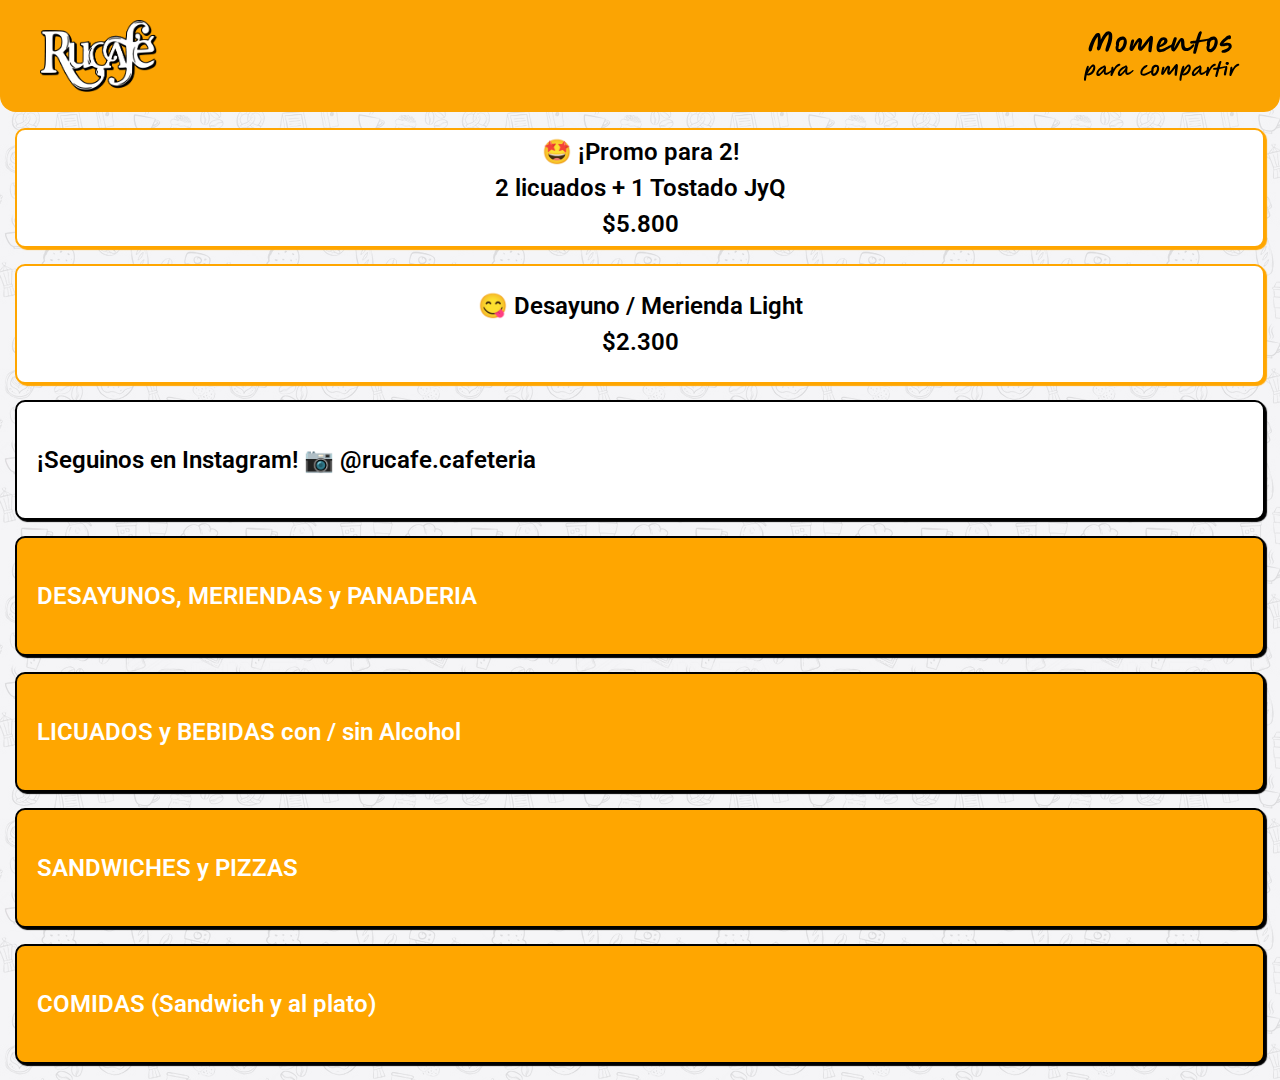
<file: index.html>
<!DOCTYPE html>
<html lang="en">
<head>
    <meta charset="UTF-8">
    <meta http-equiv="X-UA-Compatible" content="IE=edge">
    <meta name="viewport" content="width=device-width, initial-scale=1.0">
    <title>Rucafe - Carta Digital</title>
    <link rel="stylesheet" href="Style.css">
    <link rel="stylesheet" href="https://cdn.jsdelivr.net/npm/bootstrap@4.3.1/dist/css/bootstrap.min.css" integrity="sha384-ggOyR0iXCbMQv3Xipma34MD+dH/1fQ784/j6cY/iJTQUOhcWr7x9JvoRxT2MZw1T" crossorigin="anonymous">
    <link href="https://fonts.googleapis.com/css2?family=Roboto:ital,wght@0,100;0,300;0,400;0,500;0,700;0,900;1,100;1,300;1,400;1,500;1,700;1,900&display=swap" rel="stylesheet">
    <link rel="preconnect" href="https://fonts.googleapis.com">
    <link rel="preconnect" href="https://fonts.gstatic.com" crossorigin>

<!-- Google tag (gtag.js) -->
<script async src="https://www.googletagmanager.com/gtag/js?id=G-WM5VN7D5ET"></script>
<script>
  window.dataLayer = window.dataLayer || [];
  function gtag(){dataLayer.push(arguments);}
  gtag('js', new Date());

  gtag('config', 'G-WM5VN7D5ET');
</script>

</head>
<body>
    <div class="container-fluid bg_navbar">
        <img src="img/Logo_Rucafe.png" alt="" height="72">
        <img src="img/Momentos.svg" alt="" height="50">
    </div>

    <div class="container-fluid mt-3 mb-3">
        <div class="div_promo">
            🤩 ¡Promo para 2! <br>
            2 licuados + 1 Tostado JyQ<br>
            $5.800
        </div>
        <div class="div_promo mt-3">
            😋 Desayuno / Merienda Light <br>
            $2.300
        </div>
        <a href="https://www.instagram.com/rucafe.cafeteria/" class="div_sorteo mt-3">
            <div>¡Seguinos en Instagram! 📷 @rucafe.cafeteria</div>
        </a>
        <a href="cafeteria.html" target="_parent" class="div_cafeteria mt-3"><div>DESAYUNOS, MERIENDAS y PANADERIA</div></a>
        <a href="bebidas_licuados.html" target="_parent" class="div_bebidas mt-3"><div>LICUADOS y BEBIDAS con / sin Alcohol</div></a>
        <a href="sandwiches.html" target="_parent" class="div_sandwich mt-3"><div>SANDWICHES y PIZZAS</div></a>
        <a href="comidas.html" class="div_sandwich mt-3"><div>COMIDAS (Sandwich y al plato)</div></a>
    </div>

    <script src="https://code.jquery.com/jquery-3.3.1.slim.min.js" integrity="sha384-q8i/X+965DzO0rT7abK41JStQIAqVgRVzpbzo5smXKp4YfRvH+8abtTE1Pi6jizo" crossorigin="anonymous"></script>
    <script src="https://cdn.jsdelivr.net/npm/popper.js@1.14.7/dist/umd/popper.min.js" integrity="sha384-UO2eT0CpHqdSJQ6hJty5KVphtPhzWj9WO1clHTMGa3JDZwrnQq4sF86dIHNDz0W1" crossorigin="anonymous"></script>
    <script src="https://cdn.jsdelivr.net/npm/bootstrap@4.3.1/dist/js/bootstrap.min.js" integrity="sha384-JjSmVgyd0p3pXB1rRibZUAYoIIy6OrQ6VrjIEaFf/nJGzIxFDsf4x0xIM+B07jRM" crossorigin="anonymous"></script>
</body>
</html>
</file>
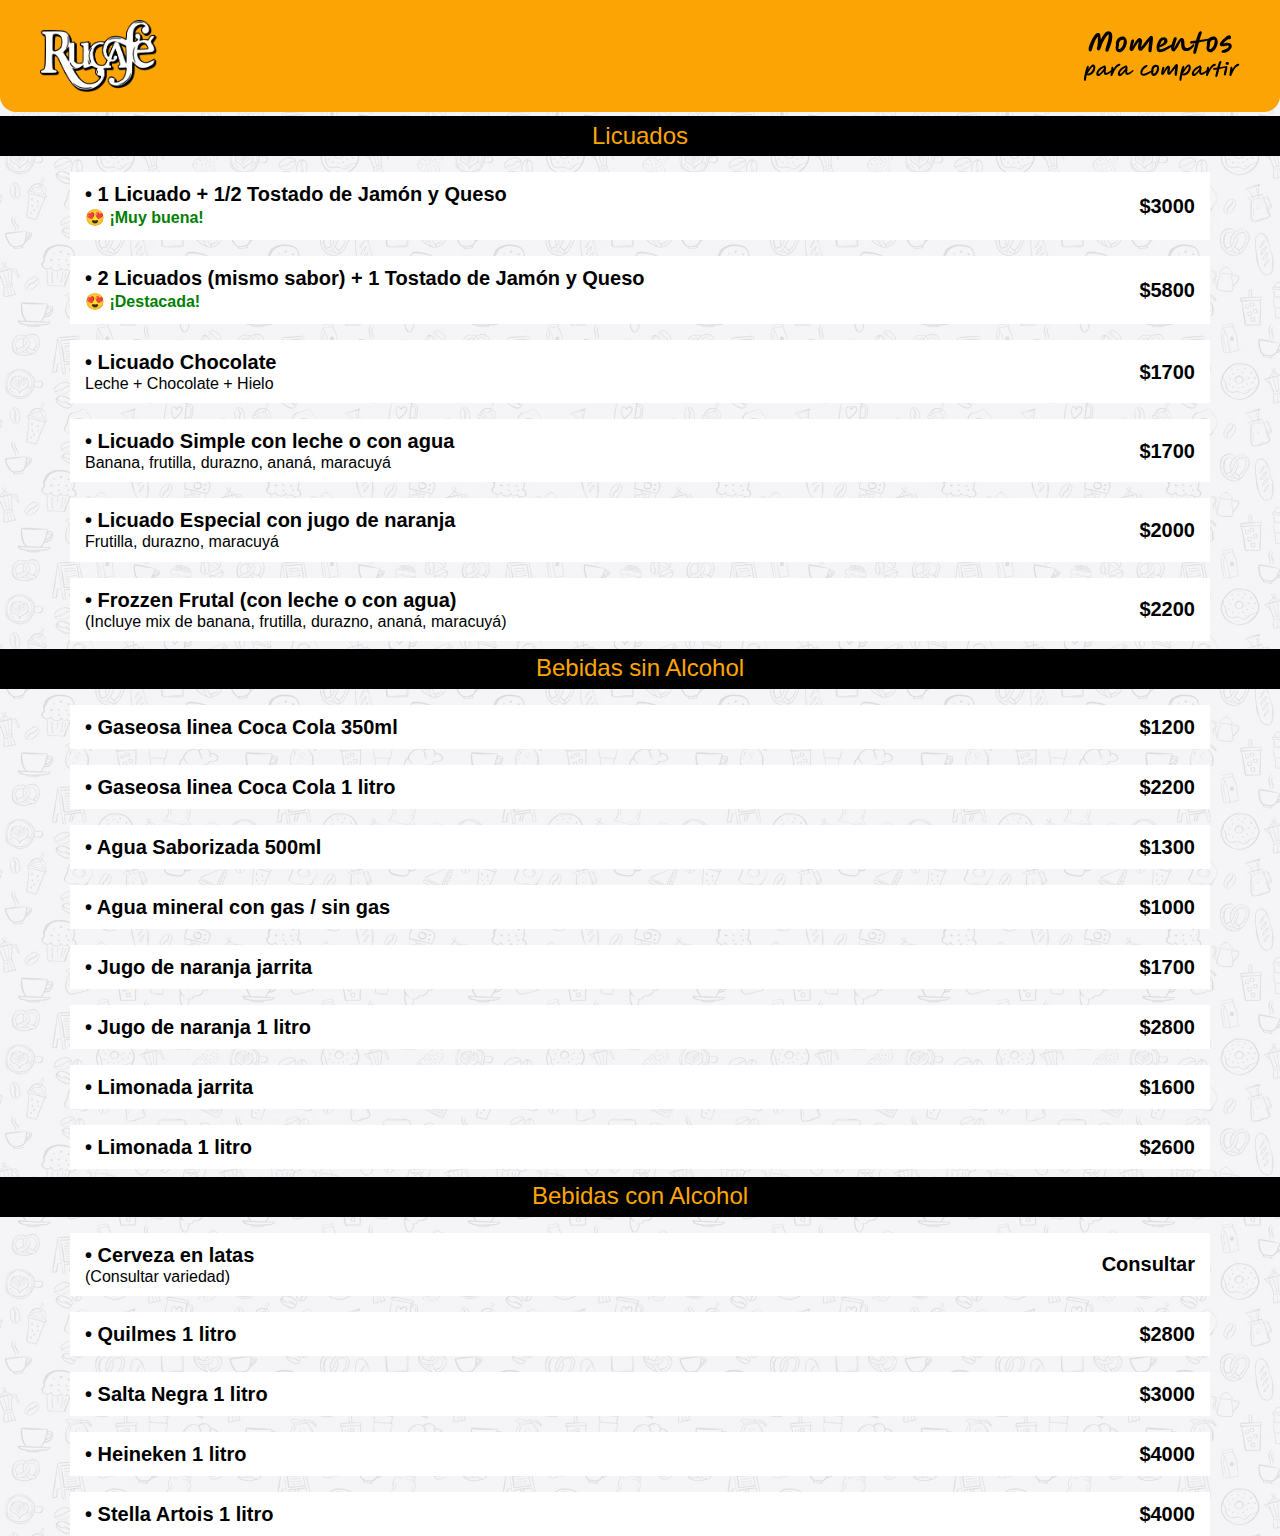
<file: bebidas_licuados.html>
<html lang="en">
<head>
    <meta charset="UTF-8">
    <meta http-equiv="X-UA-Compatible" content="IE=edge">
    <meta name="viewport" content="width=device-width, initial-scale=1.0">
    <title>Rucafe - Cafeteria</title>
    <link rel="stylesheet" href="Style.css">
    <link rel="stylesheet" href="https://cdn.jsdelivr.net/npm/bootstrap@4.3.1/dist/css/bootstrap.min.css" integrity="sha384-ggOyR0iXCbMQv3Xipma34MD+dH/1fQ784/j6cY/iJTQUOhcWr7x9JvoRxT2MZw1T" crossorigin="anonymous">
</head>
<body>

    <div class="container-fluid bg_navbar">
        <img src="img/Logo_Rucafe.png" alt="" height="72">
        <img src="img/Momentos.svg" alt="" height="50">
    </div>


    <div class="container-fluid sub_banner mt-1">
        <h2 class="subtitulo">Licuados</h2>
    </div>
    <div class="lista_producto mt-2">

        <div class="container producto d-flex justify-content-between">
            <div class="d-flex aling-content-center flex-column">
                <h3 class="items_producto">• 1 Licuado + 1/2 Tostado de Jamón y Queso</h3>
                <span class="frases">😍 ¡Muy buena!</span>
            </div>
            <div class="d-flex align-items-center">
                <h3 class="items_producto">$3000</h3>
            </div>
        </div>

        <div class="container producto d-flex justify-content-between">
            <div class="d-flex aling-content-center flex-column">
                <h3 class="items_producto">• 2 Licuados (mismo sabor) + 1 Tostado de Jamón y Queso</h3>
                <span class="frases">😍 ¡Destacada!</span>
            </div>
            <div class="d-flex align-items-center">
                <h3 class="items_producto">$5800</h3>
            </div>
        </div>

        <div class="container producto d-flex justify-content-between">
            <div class="d-flex aling-content-center flex-column">
                <h3 class="items_producto">• Licuado Chocolate</h3>
                <h3 class="descripción">Leche + Chocolate + Hielo</h3>
            </div>
            <div class="d-flex align-items-center">
                <h3 class="items_producto">$1700</h3>
            </div>
        </div>


        <div class="container producto d-flex justify-content-between">
            <div class="d-flex aling-content-center flex-column">
                <h3 class="items_producto">• Licuado Simple con leche o con agua</h3>
                <h3 class="descripción">Banana, frutilla, durazno, ananá, maracuyá</h3>
            </div>
            <div class="d-flex align-items-center">
                <h3 class="items_producto">$1700</h3>
            </div>
        </div>

        <div class="container producto d-flex justify-content-between">
            <div class="d-flex aling-content-center flex-column">
                <h3 class="items_producto">• Licuado Especial con jugo de naranja</h3>
                <h3 class="descripción">Frutilla, durazno, maracuyá</h3>
            </div>
            <div class="d-flex align-items-center">
                <h3 class="items_producto">$2000</h3>
            </div>
        </div>

        <div class="container producto d-flex justify-content-between">
            <div class="d-flex aling-content-center flex-column">
                <h3 class="items_producto">• Frozzen Frutal (con leche o con agua)</h3>
                <h3 class="descripción">(Incluye mix de banana, frutilla, durazno, ananá, maracuyá)</h3>
            </div>
            <div class="d-flex align-items-center">
                <h3 class="items_producto">$2200</h3>
            </div>
        </div>


        <!-- ------------------------------------------------------------------------------------------ -->
        <!-- ---------------------------------Bebidas Sin Alcohol-------------------------------------- -->
        <!-- ------------------------------------------------------------------------------------------ -->

        <div class="container-fluid sub_banner mt-2">
            <h2 class="subtitulo">Bebidas sin Alcohol</h2>
        </div>

        <div class="container producto d-flex justify-content-between">
            <div class="d-flex aling-content-center flex-column">
                <h3 class="items_producto">• Gaseosa linea Coca Cola 350ml</h3>
            </div>
            <div class="d-flex align-items-center">
                <h3 class="items_producto">$1200</h3>
            </div>
        </div>
<!-- 
        <div class="container producto d-flex justify-content-between">
            <div class="d-flex aling-content-center flex-column">
                <h3 class="items_producto">• Gaseosa linea Coca Cola 350ml</h3>
            </div>
            <div class="d-flex align-items-center">
                <h3 class="items_producto">$500</h3>
            </div>
        </div> -->

        <div class="container producto d-flex justify-content-between">
            <div class="d-flex aling-content-center flex-column">
                <h3 class="items_producto">• Gaseosa linea Coca Cola 1 litro</h3>
            </div>
            <div class="d-flex align-items-center">
                <h3 class="items_producto">$2200</h3>
            </div>
        </div>

        <div class="container producto d-flex justify-content-between">
            <div class="d-flex aling-content-center flex-column">
                <h3 class="items_producto">• Agua Saborizada 500ml</h3>
            </div>
            <div class="d-flex align-items-center">
                <h3 class="items_producto">$1300</h3>
            </div>
        </div>

        <div class="container producto d-flex justify-content-between">
            <div class="d-flex aling-content-center flex-column">
                <h3 class="items_producto">• Agua mineral con gas / sin gas</h3>
            </div>
            <div class="d-flex align-items-center">
                <h3 class="items_producto">$1000</h3>
            </div>
        </div>
        <div class="container producto d-flex justify-content-between">
            <div class="d-flex aling-content-center flex-column">
                <h3 class="items_producto">• Jugo de naranja jarrita</h3>
            </div>
            <div class="d-flex align-items-center">
                <h3 class="items_producto">$1700</h3>
            </div>
        </div>
        <div class="container producto d-flex justify-content-between">
            <div class="d-flex aling-content-center flex-column">
                <h3 class="items_producto">• Jugo de naranja 1 litro</h3>
            </div>
            <div class="d-flex align-items-center">
                <h3 class="items_producto">$2800</h3>
            </div>
        </div>
        <div class="container producto d-flex justify-content-between">
            <div class="d-flex aling-content-center flex-column">
                <h3 class="items_producto">• Limonada jarrita</h3>
            </div>
            <div class="d-flex align-items-center">
                <h3 class="items_producto">$1600</h3>
            </div>
        </div>
        <div class="container producto d-flex justify-content-between">
            <div class="d-flex aling-content-center flex-column">
                <h3 class="items_producto">• Limonada 1 litro</h3>
            </div>
            <div class="d-flex align-items-center">
                <h3 class="items_producto">$2600</h3>
            </div>
        </div>

        <!-- ------------------------------------------------------------------------------------------ -->
        <!-- ---------------------------------Bebidas con Alcohol-------------------------------------- -->
        <!-- ------------------------------------------------------------------------------------------ -->

        <div class="container-fluid sub_banner mt-2">
            <h2 class="subtitulo">Bebidas con Alcohol</h2>
        </div>

        <div class="container producto d-flex justify-content-between">
            <div class="d-flex aling-content-center flex-column">
                <h3 class="items_producto">• Cerveza en latas</h3>
                <h3 class="descripción">(Consultar variedad)</h3>
            </div>
            <div class="d-flex align-items-center">
                <h3 class="items_producto">Consultar</h3>
            </div>
        </div>

        <div class="container producto d-flex justify-content-between">
            <div class="d-flex aling-content-center flex-column">
                <h3 class="items_producto">• Quilmes 1 litro</h3>
                <!-- <h3 class="descripción">(Consultar variedad)</h3> -->
            </div>
            <div class="d-flex align-items-center">
                <h3 class="items_producto">$2800</h3>
            </div>
        </div>

        <div class="container producto d-flex justify-content-between">
            <div class="d-flex aling-content-center flex-column">
                <h3 class="items_producto">• Salta Negra 1 litro</h3>
                <!-- <h3 class="descripción">(Consultar variedad)</h3> -->
            </div>
            <div class="d-flex align-items-center">
                <h3 class="items_producto">$3000</h3>
            </div>
        </div>

        <div class="container producto d-flex justify-content-between">
            <div class="d-flex aling-content-center flex-column">
                <h3 class="items_producto">• Heineken 1 litro</h3>
                <!-- <h3 class="descripción">(Consultar variedad)</h3> -->
            </div>
            <div class="d-flex align-items-center">
                <h3 class="items_producto">$4000</h3>
            </div>
        </div>

        <div class="container producto d-flex justify-content-between">
            <div class="d-flex aling-content-center flex-column">
                <h3 class="items_producto">• Stella Artois 1 litro</h3>
                <!-- <h3 class="descripción">(Consultar variedad)</h3> -->
            </div>
            <div class="d-flex align-items-center">
                <h3 class="items_producto">$4000</h3>
            </div>
        </div>

    </div>























    <script src="https://code.jquery.com/jquery-3.3.1.slim.min.js" integrity="sha384-q8i/X+965DzO0rT7abK41JStQIAqVgRVzpbzo5smXKp4YfRvH+8abtTE1Pi6jizo" crossorigin="anonymous"></script>
    <script src="https://cdn.jsdelivr.net/npm/popper.js@1.14.7/dist/umd/popper.min.js" integrity="sha384-UO2eT0CpHqdSJQ6hJty5KVphtPhzWj9WO1clHTMGa3JDZwrnQq4sF86dIHNDz0W1" crossorigin="anonymous"></script>
    <script src="https://cdn.jsdelivr.net/npm/bootstrap@4.3.1/dist/js/bootstrap.min.js" integrity="sha384-JjSmVgyd0p3pXB1rRibZUAYoIIy6OrQ6VrjIEaFf/nJGzIxFDsf4x0xIM+B07jRM" crossorigin="anonymous"></script>
</body>
</html>
</file>
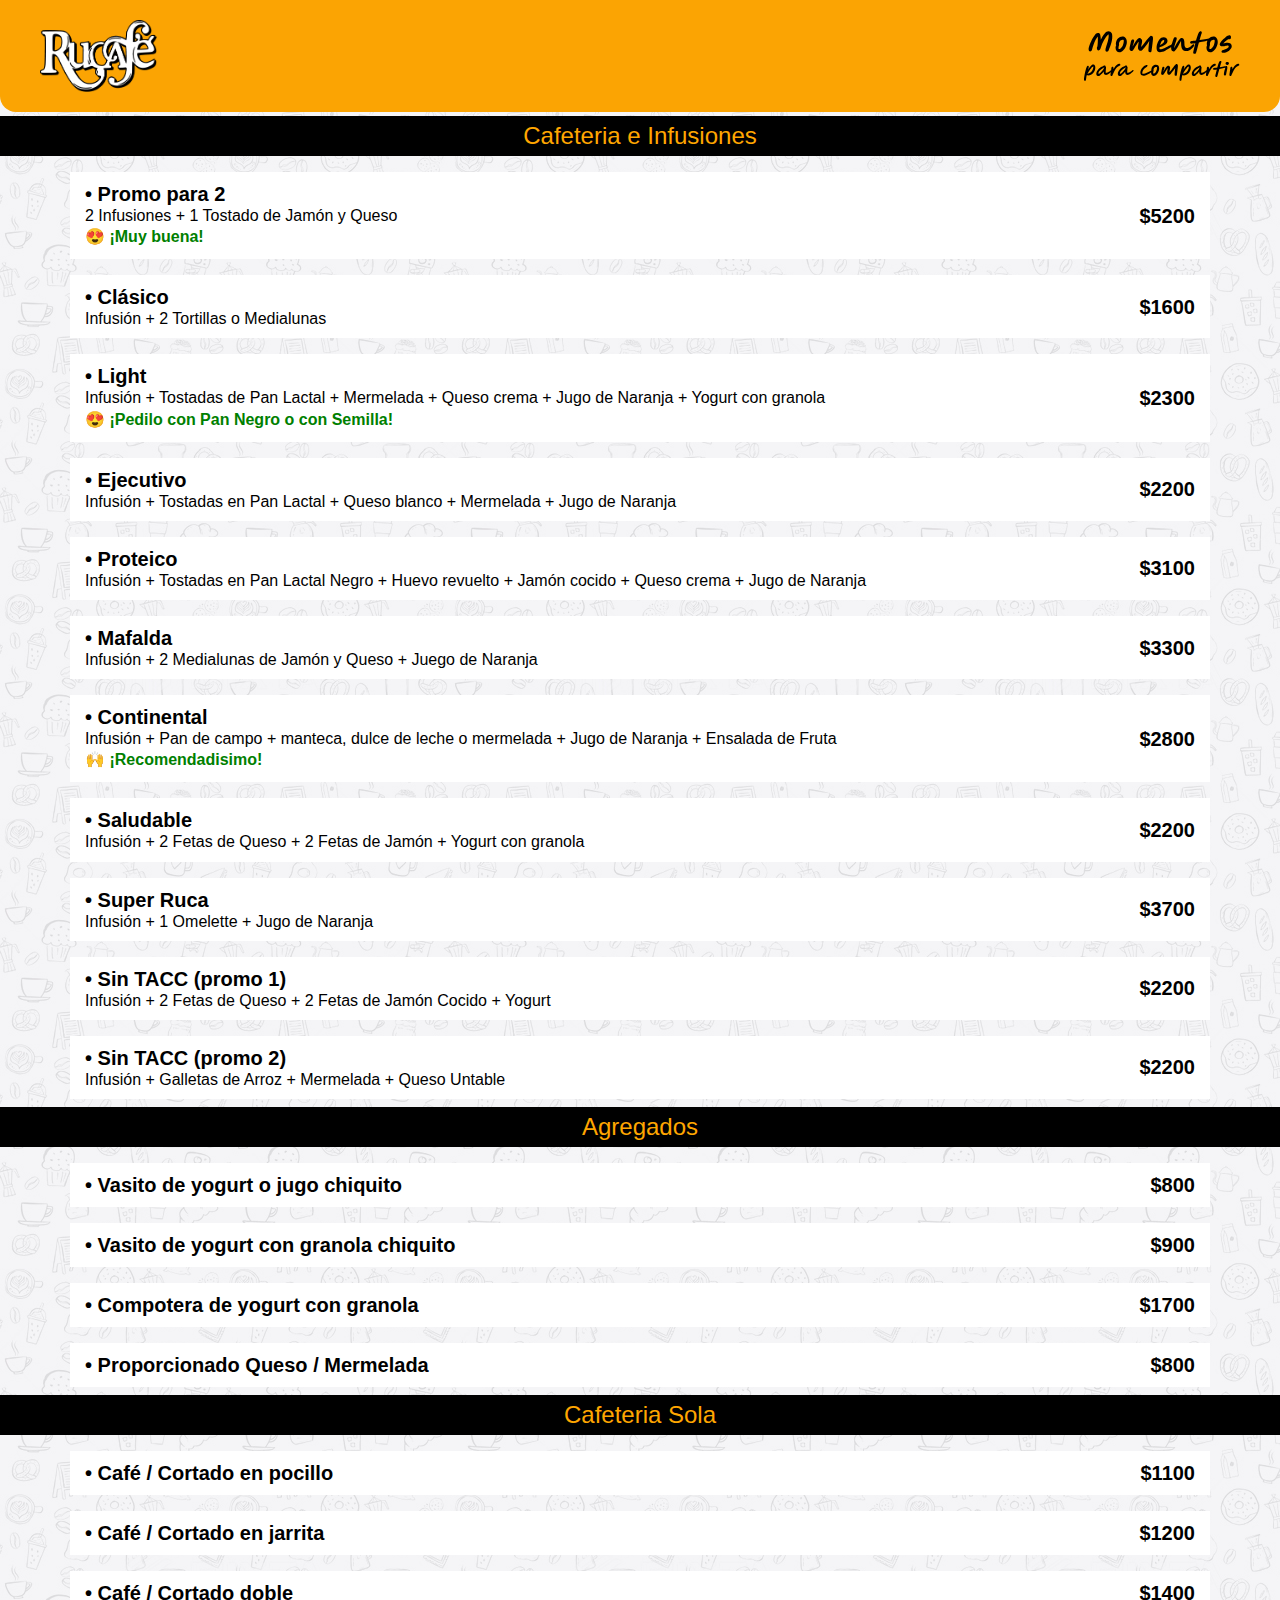
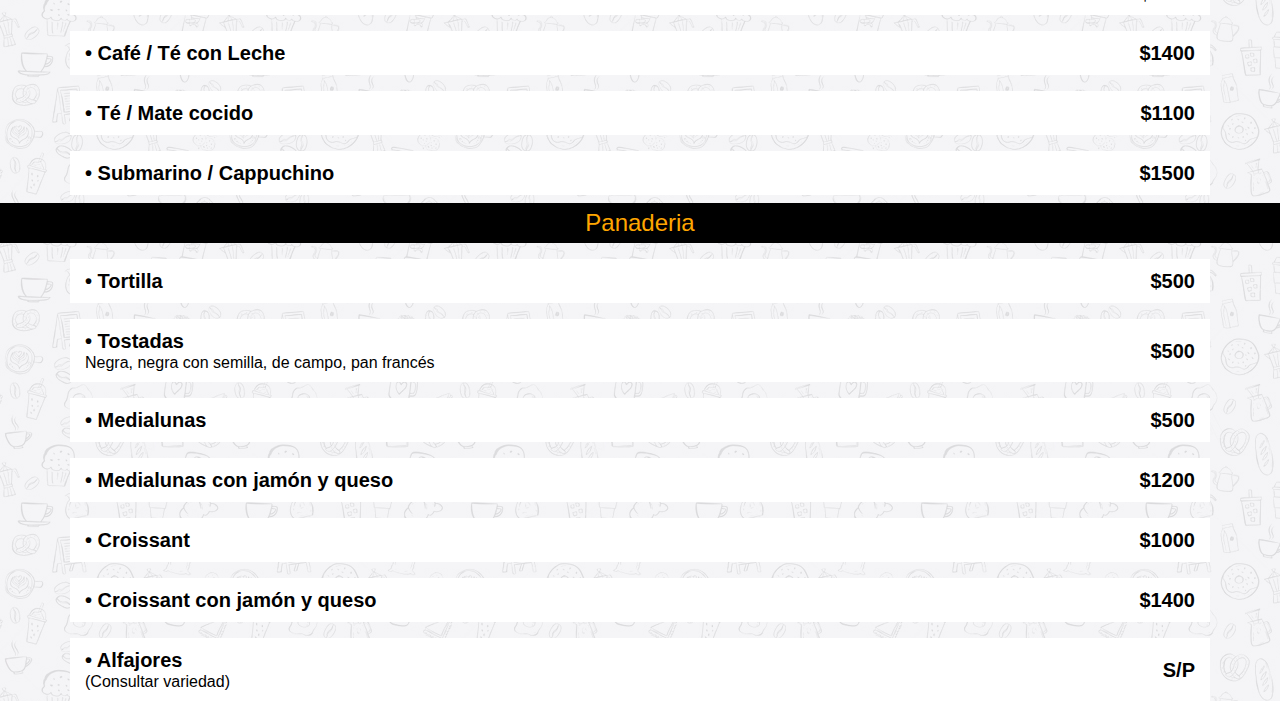
<file: cafeteria.html>
<html lang="en">
<head>
    <meta charset="UTF-8">
    <meta http-equiv="X-UA-Compatible" content="IE=edge">
    <meta name="viewport" content="width=device-width, initial-scale=1.0">
    <title>Rucafe - Cafeteria</title>
    <link rel="stylesheet" href="Style.css">
    <link rel="stylesheet" href="https://cdn.jsdelivr.net/npm/bootstrap@4.3.1/dist/css/bootstrap.min.css" integrity="sha384-ggOyR0iXCbMQv3Xipma34MD+dH/1fQ784/j6cY/iJTQUOhcWr7x9JvoRxT2MZw1T" crossorigin="anonymous">
</head>
<body>

    <div class="container-fluid bg_navbar">
        <img src="img/Logo_Rucafe.png" alt="" height="72">
        <img src="img/Momentos.svg" alt="" height="50">
    </div>
    <div class="container-fluid sub_banner mt-1">
        <h2 class="subtitulo">Cafeteria e Infusiones</h2>
    </div>
    
    

    <div class="lista_producto mt-2">

<!-- PROMO PARA LA ULTIMO -->
        <div class="container producto d-flex justify-content-between">
            <div class="d-flex aling-content-center flex-column">
                <h3 class="items_producto">• Promo para 2</h3>
                <h3 class="descripción">2 Infusiones + 1 Tostado de Jamón y Queso</h3>
                <span class="frases">😍 ¡Muy buena!</span>
            </div>
            <div class="d-flex align-items-center">
                <h3 class="items_producto">$5200</h3>
            </div>
        </div>
<!-- VER PROMO -->



        <div class="container producto d-flex justify-content-between">
            <div class="d-flex aling-content-center flex-column">
                <h3 class="items_producto">• Clásico</h3>
                <h3 class="descripción">Infusión + 2 Tortillas o Medialunas</h3>
            </div>
            <div class="d-flex align-items-center">
                <h3 class="items_producto">$1600</h3>
            </div>
        </div>

        <div class="container producto d-flex justify-content-between">
            <div class="d-flex aling-content-center flex-column">
                <h3 class="items_producto">• Light</h3>
                <h3 class="descripción">Infusión + Tostadas de Pan Lactal + Mermelada + Queso crema + Jugo de Naranja + Yogurt con granola</h3>
                <span class="frases">😍 ¡Pedilo con Pan Negro o con Semilla!</span>
            </div>
            <div class="d-flex align-items-center">
                <h3 class="items_producto">$2300</h3>
            </div>
        </div>

        <div class="container producto d-flex justify-content-between">
            <div class="d-flex aling-content-center flex-column">
                <h3 class="items_producto">• Ejecutivo</h3>
                <h3 class="descripción">Infusión + Tostadas en Pan Lactal + Queso blanco + Mermelada + Jugo de Naranja</h3>
            </div>
            <div class="d-flex align-items-center">
                <h3 class="items_producto">$2200</h3>
            </div>
        </div>

        <div class="container producto d-flex justify-content-between">
            <div class="d-flex aling-content-center flex-column">
                <h3 class="items_producto">• Proteico</h3>
                <h3 class="descripción">Infusión + Tostadas en Pan Lactal Negro + Huevo revuelto + Jamón cocido + Queso crema + Jugo de Naranja</h3>
            </div>
            <div class="d-flex align-items-center">
                <h3 class="items_producto">$3100</h3>
            </div>
        </div>

        <div class="container producto d-flex justify-content-between">
            <div class="d-flex aling-content-center flex-column">
                <h3 class="items_producto">• Mafalda</h3>
                <h3 class="descripción">Infusión + 2 Medialunas de Jamón y Queso + Juego de Naranja</h3>
            </div>
            <div class="d-flex align-items-center">
                <h3 class="items_producto">$3300</h3>
            </div>
        </div>

        <div class="container producto d-flex justify-content-between">
            <div class="d-flex aling-content-center flex-column">
                <h3 class="items_producto">• Continental </h3>
                <h3 class="descripción">Infusión + Pan de campo + manteca, dulce de leche o mermelada + Jugo de Naranja + Ensalada de Fruta</h3>
                <span class="frases">🙌 ¡Recomendadisimo!</span>
            </div>
            <div class="d-flex align-items-center">
                <h3 class="items_producto">$2800</h3>
            </div>
        </div>

        <div class="container producto d-flex justify-content-between">
            <div class="d-flex aling-content-center flex-column">
                <h3 class="items_producto">• Saludable</h3>
                <h3 class="descripción">Infusión + 2 Fetas de Queso + 2 Fetas de Jamón + Yogurt con granola</h3>
            </div>
            <div class="d-flex align-items-center">
                <h3 class="items_producto">$2200</h3>
            </div>
        </div>

        <div class="container producto d-flex justify-content-between">
            <div class="d-flex aling-content-center flex-column">
                <h3 class="items_producto">• Super Ruca</h3>
                <h3 class="descripción">Infusión + 1 Omelette + Jugo de Naranja</h3>
            </div>
            <div class="d-flex align-items-center">
                <h3 class="items_producto">$3700</h3>
            </div>
        </div>

        <div class="container producto d-flex justify-content-between">
            <div class="d-flex aling-content-center flex-column">
                <h3 class="items_producto">• Sin TACC (promo 1)</h3>
                <h3 class="descripción">Infusión + 2 Fetas de Queso + 2 Fetas de Jamón Cocido + Yogurt</h3>
            </div>
            <div class="d-flex align-items-center">
                <h3 class="items_producto">$2200</h3>
            </div>
        </div>

        <div class="container producto d-flex justify-content-between">
            <div class="d-flex aling-content-center flex-column">
                <h3 class="items_producto">• Sin TACC (promo 2)</h3>
                <h3 class="descripción">Infusión + Galletas de Arroz + Mermelada + Queso Untable</h3>
            </div>
            <div class="d-flex align-items-center">
                <h3 class="items_producto">$2200</h3>
            </div>
        </div>

        <div class="container-fluid sub_banner mt-2">
            <h2 class="subtitulo">Agregados</h2>
        </div>

        <div class="container producto d-flex justify-content-between">
            <div class="d-flex aling-content-center flex-column">
                <h3 class="items_producto">• Vasito de yogurt o jugo chiquito</h3>
            </div>
            <div class="d-flex align-items-center">
                <h3 class="items_producto">$800</h3>
            </div>
        </div>

        <div class="container producto d-flex justify-content-between">
            <div class="d-flex aling-content-center flex-column">
                <h3 class="items_producto">• Vasito de yogurt con granola chiquito</h3>
            </div>
            <div class="d-flex align-items-center">
                <h3 class="items_producto">$900</h3>
            </div>
        </div>

        <div class="container producto d-flex justify-content-between">
            <div class="d-flex aling-content-center flex-column">
                <h3 class="items_producto">• Compotera de yogurt con granola</h3>
            </div>
            <div class="d-flex align-items-center">
                <h3 class="items_producto">$1700</h3>
            </div>
        </div>

        <div class="container producto d-flex justify-content-between">
            <div class="d-flex aling-content-center flex-column">
                <h3 class="items_producto">• Proporcionado Queso / Mermelada</h3>
            </div>
            <div class="d-flex align-items-center">
                <h3 class="items_producto">$800</h3>
            </div>
<!-- revisar este items -->
        </div>

        <div class="container-fluid sub_banner mt-2">
            <h2 class="subtitulo">Cafeteria Sola</h2>
        </div>

        <div class="container producto d-flex justify-content-between">
            <div class="d-flex aling-content-center flex-column">
                <h3 class="items_producto">• Café / Cortado en pocillo</h3>
            </div>
            <div class="d-flex align-items-center">
                <h3 class="items_producto">$1100</h3>
            </div>
        </div>

        <div class="container producto d-flex justify-content-between">
            <div class="d-flex aling-content-center flex-column">
                <h3 class="items_producto">• Café / Cortado en jarrita</h3>
            </div>
            <div class="d-flex align-items-center">
                <h3 class="items_producto">$1200</h3>
            </div>
        </div>

        <div class="container producto d-flex justify-content-between">
            <div class="d-flex aling-content-center flex-column">
                <h3 class="items_producto">• Café / Cortado doble</h3>
            </div>
            <div class="d-flex align-items-center">
                <h3 class="items_producto">$1400</h3>
            </div>
        </div>

        <div class="container producto d-flex justify-content-between">
            <div class="d-flex aling-content-center flex-column">
                <h3 class="items_producto">• Café / Té con Leche</h3>
            </div>
            <div class="d-flex align-items-center">
                <h3 class="items_producto">$1400</h3>
            </div>
        </div>

        <div class="container producto d-flex justify-content-between">
            <div class="d-flex aling-content-center flex-column">
                <h3 class="items_producto">• Té / Mate cocido</h3>
            </div>
            <div class="d-flex align-items-center">
                <h3 class="items_producto">$1100</h3>
            </div>
        </div>

        <div class="container producto d-flex justify-content-between">
            <div class="d-flex aling-content-center flex-column">
                <h3 class="items_producto">• Submarino / Cappuchino</h3>
            </div>
            <div class="d-flex align-items-center">
                <h3 class="items_producto">$1500</h3>
            </div>
        </div>

        <div class="container-fluid sub_banner mt-2">
            <h2 class="subtitulo">Panaderia</h2>
        </div>

        <div class="container producto d-flex justify-content-between">
            <div class="d-flex aling-content-center flex-column">
                <h3 class="items_producto">• Tortilla</h3>
            </div>
            <div class="d-flex align-items-center">
                <h3 class="items_producto">$500</h3>
            </div>
        </div>

        <div class="container producto d-flex justify-content-between">
            <div class="d-flex aling-content-center flex-column">
                <h3 class="items_producto">• Tostadas</h3>
                <h3 class="descripción">Negra, negra con semilla, de campo, pan francés</h3>
            </div>
            <div class="d-flex align-items-center">
                <h3 class="items_producto">$500</h3>
            </div>
        </div>

        <div class="container producto d-flex justify-content-between">
            <div class="d-flex aling-content-center flex-column">
                <h3 class="items_producto">• Medialunas</h3>
            </div>
            <div class="d-flex align-items-center">
                <h3 class="items_producto">$500</h3>
            </div>
        </div>

        <div class="container producto d-flex justify-content-between">
            <div class="d-flex aling-content-center flex-column">
                <h3 class="items_producto">• Medialunas con jamón y queso</h3>
            </div>
            <div class="d-flex align-items-center">
                <h3 class="items_producto">$1200</h3>
            </div>
        </div>

        <div class="container producto d-flex justify-content-between">
            <div class="d-flex aling-content-center flex-column">
                <h3 class="items_producto">• Croissant</h3>
            </div>
            <div class="d-flex align-items-center">
                <h3 class="items_producto">$1000</h3>
            </div>
        </div>

        <div class="container producto d-flex justify-content-between">
            <div class="d-flex aling-content-center flex-column">
                <h3 class="items_producto">• Croissant con jamón y queso</h3>
            </div>
            <div class="d-flex align-items-center">
                <h3 class="items_producto">$1400</h3>
            </div>
        </div>

        <div class="container producto d-flex justify-content-between">
            <div class="d-flex aling-content-center flex-column">
                <h3 class="items_producto">• Alfajores</h3>
                <h3 class="descripción">(Consultar variedad)</h3>
            </div>
            <div class="d-flex align-items-center">
                <h3 class="items_producto">S/P</h3>
            </div>
        </div>
    </div>























    <script src="https://code.jquery.com/jquery-3.3.1.slim.min.js" integrity="sha384-q8i/X+965DzO0rT7abK41JStQIAqVgRVzpbzo5smXKp4YfRvH+8abtTE1Pi6jizo" crossorigin="anonymous"></script>
    <script src="https://cdn.jsdelivr.net/npm/popper.js@1.14.7/dist/umd/popper.min.js" integrity="sha384-UO2eT0CpHqdSJQ6hJty5KVphtPhzWj9WO1clHTMGa3JDZwrnQq4sF86dIHNDz0W1" crossorigin="anonymous"></script>
    <script src="https://cdn.jsdelivr.net/npm/bootstrap@4.3.1/dist/js/bootstrap.min.js" integrity="sha384-JjSmVgyd0p3pXB1rRibZUAYoIIy6OrQ6VrjIEaFf/nJGzIxFDsf4x0xIM+B07jRM" crossorigin="anonymous"></script>
</body>
</html>
</file>
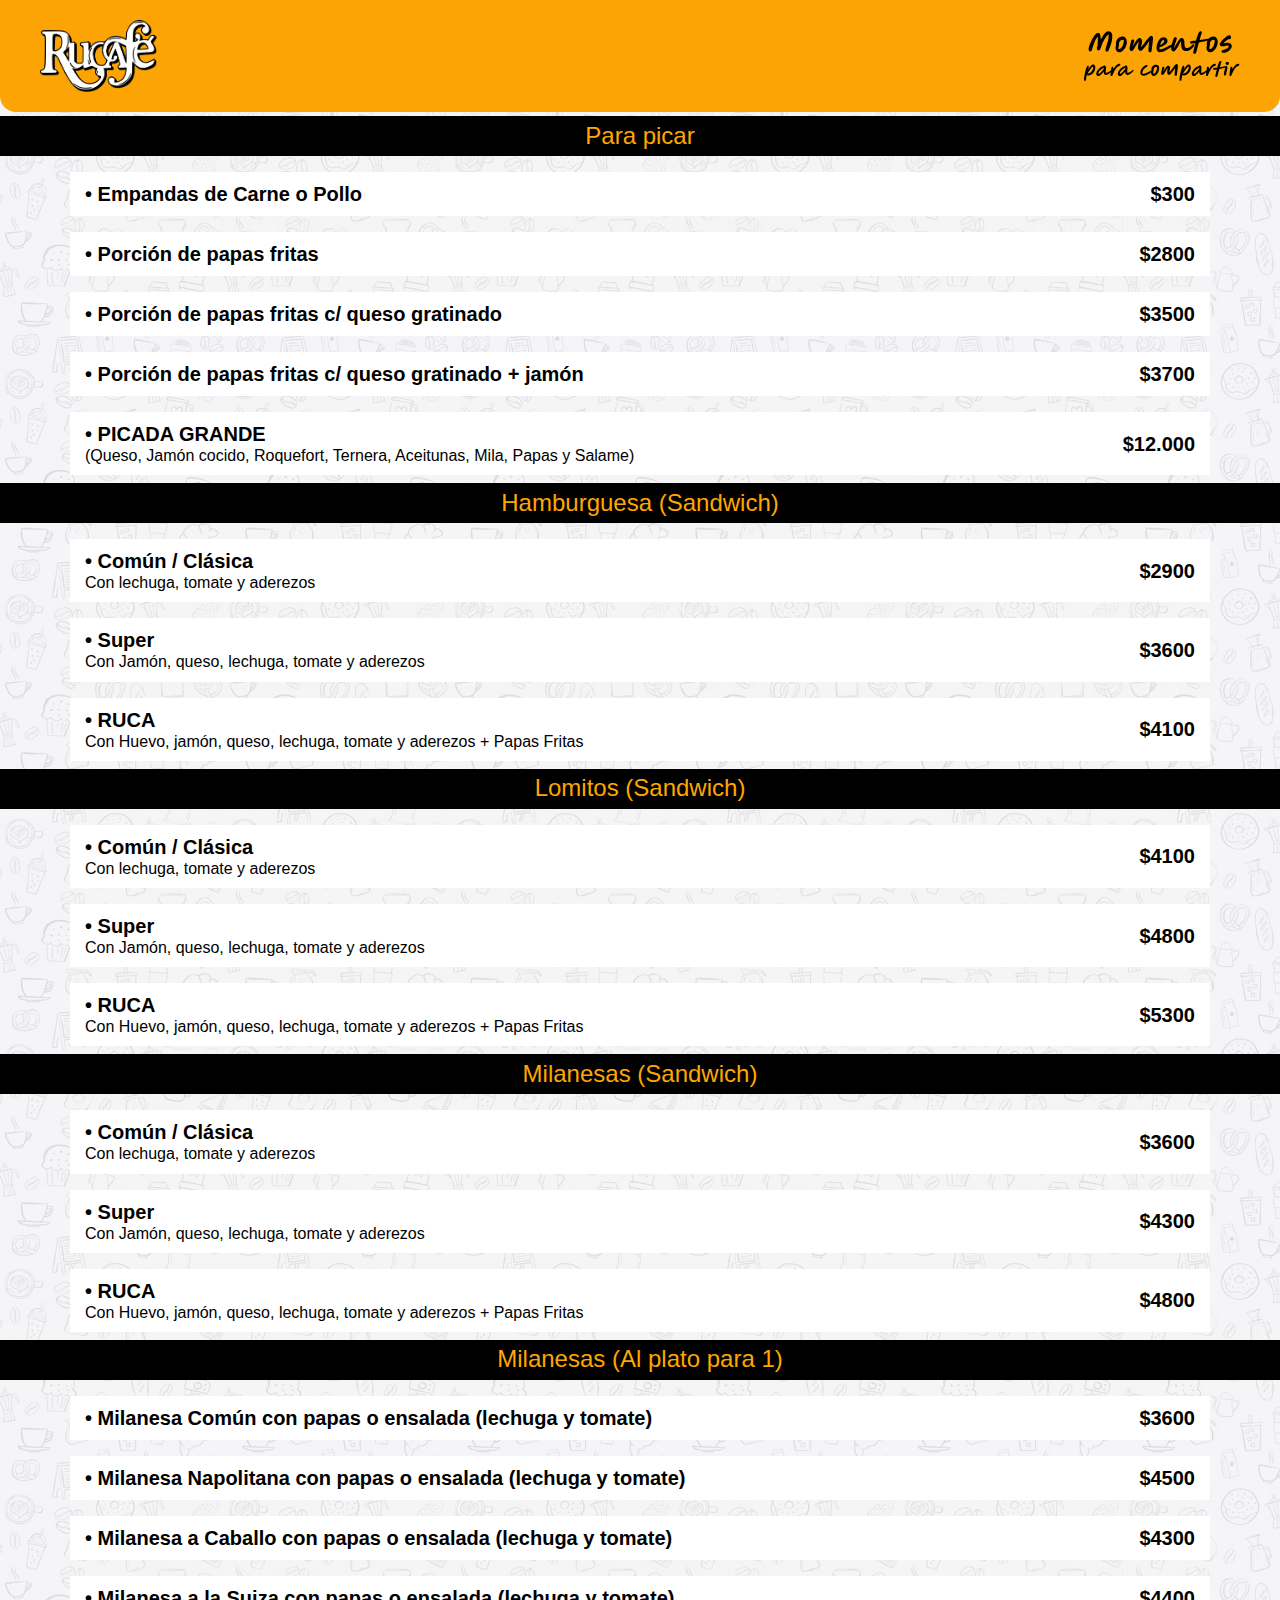
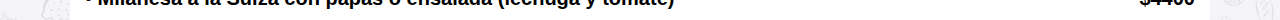
<file: comidas.html>
<html lang="en">
<head>
    <meta charset="UTF-8">
    <meta http-equiv="X-UA-Compatible" content="IE=edge">
    <meta name="viewport" content="width=device-width, initial-scale=1.0">
    <title>Rucafe - Cafeteria</title>
    <link rel="stylesheet" href="Style.css">
    <link rel="stylesheet" href="https://cdn.jsdelivr.net/npm/bootstrap@4.3.1/dist/css/bootstrap.min.css" integrity="sha384-ggOyR0iXCbMQv3Xipma34MD+dH/1fQ784/j6cY/iJTQUOhcWr7x9JvoRxT2MZw1T" crossorigin="anonymous">
</head>
<body>

    <div class="container-fluid bg_navbar">
        <img src="img/Logo_Rucafe.png" alt="" height="72">
        <img src="img/Momentos.svg" alt="" height="50">
    </div>
    <div class="container-fluid sub_banner mt-1">
        <h2 class="subtitulo">Para picar</h2>
    </div>
    
    

    <div class="lista_producto mt-2">
        <div class="container producto d-flex justify-content-between">
            <div class="d-flex aling-content-center flex-column">
                <h3 class="items_producto">• Empandas de Carne o Pollo</h3>
            </div>
            <div class="d-flex align-items-center">
                <h3 class="items_producto">$300</h3>
            </div>
        </div>


        <div class="container producto d-flex justify-content-between">
            <div class="d-flex aling-content-center flex-column">
                <h3 class="items_producto">• Porción de papas fritas</h3>
            </div>
            <div class="d-flex align-items-center">
                <h3 class="items_producto">$2800</h3>
            </div>
        </div>

        <div class="container producto d-flex justify-content-between">
            <div class="d-flex aling-content-center flex-column">
                <h3 class="items_producto">• Porción de papas fritas c/ queso gratinado</h3>
            </div>
            <div class="d-flex align-items-center">
                <h3 class="items_producto">$3500</h3>
            </div>
        </div>

        <div class="container producto d-flex justify-content-between">
            <div class="d-flex aling-content-center flex-column">
                <h3 class="items_producto">• Porción de papas fritas c/ queso gratinado + jamón</h3>
            </div>
            <div class="d-flex align-items-center">
                <h3 class="items_producto">$3700</h3>
            </div>
        </div>

        <div class="container producto d-flex justify-content-between">
            <div class="d-flex aling-content-center flex-column">
                <h3 class="items_producto">• PICADA GRANDE</h3>
                <h3 class="descripción">(Queso, Jamón cocido, Roquefort, Ternera, Aceitunas, Mila, Papas y Salame)</h3>
            </div>
            <div class="d-flex align-items-center">
                <h3 class="items_producto">$12.000</h3>
            </div>
        </div>



        <div class="container-fluid sub_banner mt-2">
            <h2 class="subtitulo">Hamburguesa (Sandwich)</h2>
        </div>
        <div class="lista_producto mt-2">
            <div class="container producto d-flex justify-content-between">
                <div class="d-flex aling-content-center flex-column">
                    <h3 class="items_producto">• Común / Clásica</h3>
                    <h3 class="descripción">Con lechuga, tomate y aderezos</h3>
                </div>
                <div class="d-flex align-items-center">
                    <h3 class="items_producto">$2900</h3>
                </div>
            </div>

            <div class="container producto d-flex justify-content-between">
                <div class="d-flex aling-content-center flex-column">
                    <h3 class="items_producto">• Super</h3>
                    <h3 class="descripción">Con Jamón, queso, lechuga, tomate y aderezos</h3>
                </div>
                <div class="d-flex align-items-center">
                    <h3 class="items_producto">$3600</h3>
                </div>
            </div>

            <div class="container producto d-flex justify-content-between">
                <div class="d-flex aling-content-center flex-column">
                    <h3 class="items_producto">• RUCA</h3>
                    <h3 class="descripción">Con Huevo, jamón, queso, lechuga, tomate y aderezos + Papas Fritas</h3>
                </div>
                <div class="d-flex align-items-center">
                    <h3 class="items_producto">$4100</h3>
                </div>
            </div>


            <div class="container-fluid sub_banner mt-2">
                <h2 class="subtitulo">Lomitos (Sandwich)</h2>
            </div>      
            <div class="lista_producto mt-2">
                <div class="container producto d-flex justify-content-between">
                    <div class="d-flex aling-content-center flex-column">
                        <h3 class="items_producto">• Común / Clásica</h3>
                        <h3 class="descripción">Con lechuga, tomate y aderezos</h3>
                    </div>
                    <div class="d-flex align-items-center">
                        <h3 class="items_producto">$4100</h3>
                    </div>
                </div>
    
                <div class="container producto d-flex justify-content-between">
                    <div class="d-flex aling-content-center flex-column">
                        <h3 class="items_producto">• Super</h3>
                        <h3 class="descripción">Con Jamón, queso, lechuga, tomate y aderezos</h3>
                    </div>
                    <div class="d-flex align-items-center">
                        <h3 class="items_producto">$4800</h3>
                    </div>
                </div>
    
                <div class="container producto d-flex justify-content-between">
                    <div class="d-flex aling-content-center flex-column">
                        <h3 class="items_producto">• RUCA</h3>
                        <h3 class="descripción">Con Huevo, jamón, queso, lechuga, tomate y aderezos + Papas Fritas</h3>
                    </div>
                    <div class="d-flex align-items-center">
                        <h3 class="items_producto">$5300</h3>
                    </div>
                </div>

            
                <div class="container-fluid sub_banner mt-2">
                    <h2 class="subtitulo">Milanesas (Sandwich)</h2>
                </div>      
                <div class="lista_producto mt-2">
                    <div class="container producto d-flex justify-content-between">
                        <div class="d-flex aling-content-center flex-column">
                            <h3 class="items_producto">• Común / Clásica</h3>
                            <h3 class="descripción">Con lechuga, tomate y aderezos</h3>
                        </div>
                        <div class="d-flex align-items-center">
                            <h3 class="items_producto">$3600</h3>
                        </div>
                    </div>
        
                    <div class="container producto d-flex justify-content-between">
                        <div class="d-flex aling-content-center flex-column">
                            <h3 class="items_producto">• Super</h3>
                            <h3 class="descripción">Con Jamón, queso, lechuga, tomate y aderezos</h3>
                        </div>
                        <div class="d-flex align-items-center">
                            <h3 class="items_producto">$4300</h3>
                        </div>
                    </div>
        
                    <div class="container producto d-flex justify-content-between">
                        <div class="d-flex aling-content-center flex-column">
                            <h3 class="items_producto">• RUCA</h3>
                            <h3 class="descripción">Con Huevo, jamón, queso, lechuga, tomate y aderezos + Papas Fritas</h3>
                        </div>
                        <div class="d-flex align-items-center">
                            <h3 class="items_producto">$4800</h3>
                        </div>
                    </div>

                    <div class="container-fluid sub_banner mt-2">
                        <h2 class="subtitulo">Milanesas (Al plato para 1)</h2>
                    </div>      
                    <div class="lista_producto mt-2">
                        <div class="container producto d-flex justify-content-between">
                            <div class="d-flex aling-content-center flex-column">
                                <h3 class="items_producto">• Milanesa Común con papas o ensalada (lechuga y tomate)</h3>
                                <!-- <h3 class="descripción">Con lechuga, tomate y aderezos</h3> -->
                            </div>
                            <div class="d-flex align-items-center">
                                <h3 class="items_producto">$3600</h3>
                            </div>
                        </div>

                        <div class="lista_producto mt-2">
                            <div class="container producto d-flex justify-content-between">
                                <div class="d-flex aling-content-center flex-column">
                                    <h3 class="items_producto">• Milanesa Napolitana con papas o ensalada (lechuga y tomate)</h3>
                                    <!-- <h3 class="descripción"></h3> -->
                                </div>
                                <div class="d-flex align-items-center">
                                    <h3 class="items_producto">$4500</h3>
                                </div>
                            </div>

                            <div class="lista_producto mt-2">
                                <div class="container producto d-flex justify-content-between">
                                    <div class="d-flex aling-content-center flex-column">
                                        <h3 class="items_producto">• Milanesa a Caballo con papas o ensalada (lechuga y tomate)</h3>
                                        <!-- <h3 class="descripción"></h3> -->
                                    </div>
                                    <div class="d-flex align-items-center">
                                        <h3 class="items_producto">$4300</h3>
                                    </div>
                                </div>

                                <div class="lista_producto mt-2">
                                    <div class="container producto d-flex justify-content-between">
                                        <div class="d-flex aling-content-center flex-column">
                                            <h3 class="items_producto">• Milanesa a la Suiza con papas o ensalada (lechuga y tomate)</h3>
                                            <!-- <h3 class="descripción"></h3> -->
                                        </div>
                                        <div class="d-flex align-items-center">
                                            <h3 class="items_producto">$4400</h3>
                                        </div>
                                    </div>
    
    </div>























    <script src="https://code.jquery.com/jquery-3.3.1.slim.min.js" integrity="sha384-q8i/X+965DzO0rT7abK41JStQIAqVgRVzpbzo5smXKp4YfRvH+8abtTE1Pi6jizo" crossorigin="anonymous"></script>
    <script src="https://cdn.jsdelivr.net/npm/popper.js@1.14.7/dist/umd/popper.min.js" integrity="sha384-UO2eT0CpHqdSJQ6hJty5KVphtPhzWj9WO1clHTMGa3JDZwrnQq4sF86dIHNDz0W1" crossorigin="anonymous"></script>
    <script src="https://cdn.jsdelivr.net/npm/bootstrap@4.3.1/dist/js/bootstrap.min.js" integrity="sha384-JjSmVgyd0p3pXB1rRibZUAYoIIy6OrQ6VrjIEaFf/nJGzIxFDsf4x0xIM+B07jRM" crossorigin="anonymous"></script>
</body>
</html>
</file>
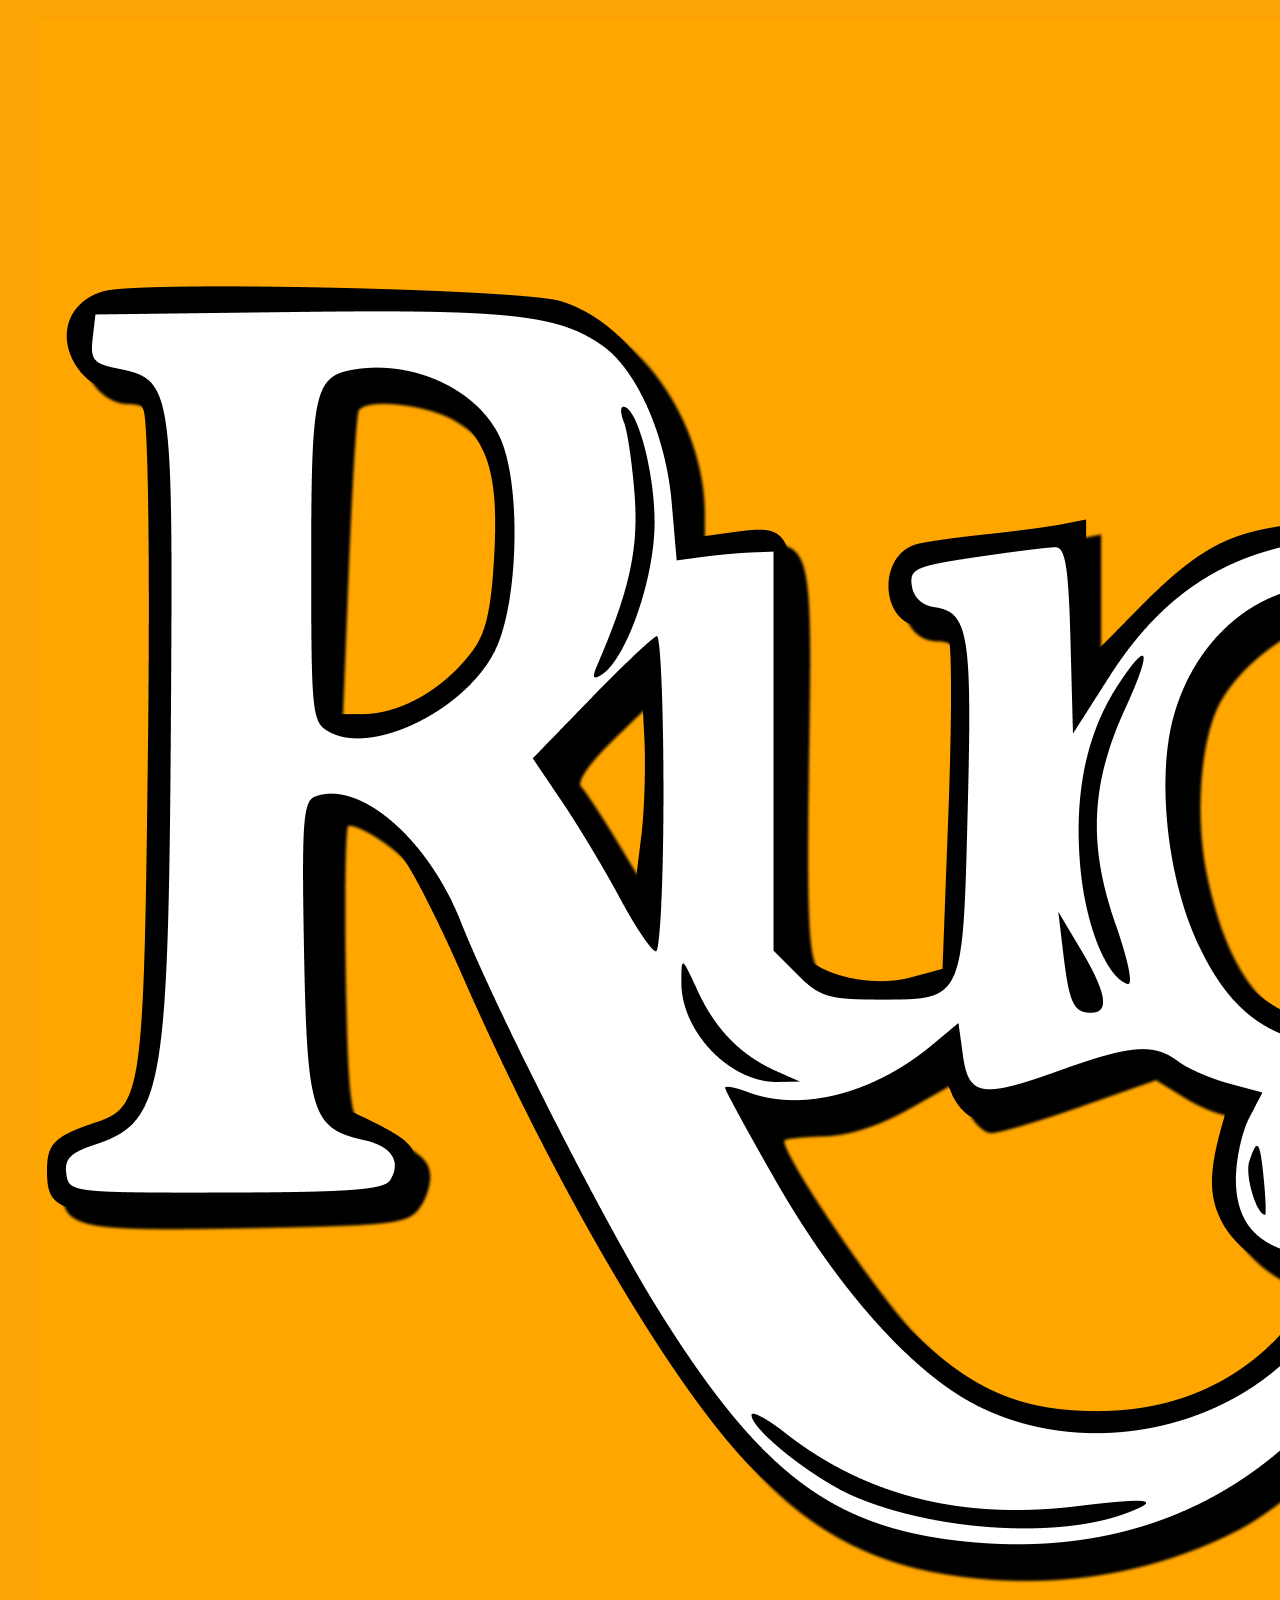
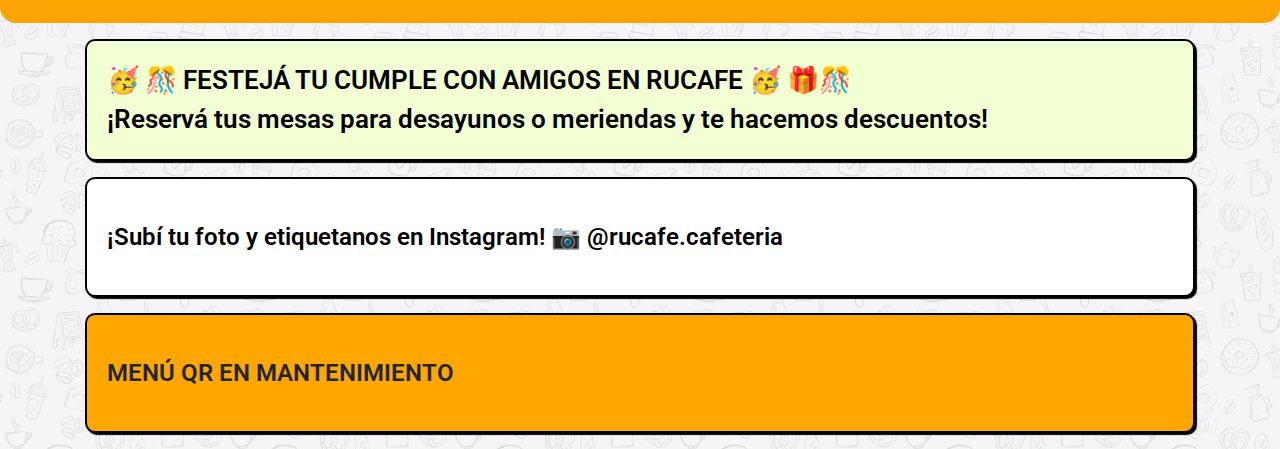
<file: index(mantenimiento).html>
<html lang="en">
<head>
    <meta charset="UTF-8">
    <meta http-equiv="X-UA-Compatible" content="IE=edge">
    <meta name="viewport" content="width=device-width, initial-scale=1.0">
    <title>Rucafe - Carta Digital</title>
    <link rel="stylesheet" href="Style.css">
    <link href="https://fonts.googleapis.com/css2?family=Roboto:ital,wght@0,100;0,300;0,400;0,500;0,700;0,900;1,100;1,300;1,400;1,500;1,700;1,900&display=swap" rel="stylesheet">
    <link rel="stylesheet" href="https://cdn.jsdelivr.net/npm/bootstrap@4.3.1/dist/css/bootstrap.min.css" integrity="sha384-ggOyR0iXCbMQv3Xipma34MD+dH/1fQ784/j6cY/iJTQUOhcWr7x9JvoRxT2MZw1T" crossorigin="anonymous">
    <link rel="preconnect" href="https://fonts.googleapis.com">
    <link rel="preconnect" href="https://fonts.gstatic.com" crossorigin>
</head>
<body>

    <div class="container-fluid bg_navbar">
        <div>
            <img src="img/Logo.png" alt="" class="img_logo">
        </div>
    </div>

    <div class="container mt-3 mb-3">

        <a href="https://www.instagram.com/rucafe.cafeteria/">
            <div class="div_cumple mt-3"> 🥳 🎊 FESTEJÁ TU CUMPLE CON AMIGOS EN RUCAFE 🥳 🎁🎊 <br> ¡Reservá tus mesas para desayunos o meriendas y te hacemos descuentos! </div>
        </a>

        <a href="https://www.instagram.com/rucafe.cafeteria/" class="div_sorteo mt-3">
            <div>¡Subí tu foto y etiquetanos en Instagram! 📷 @rucafe.cafeteria</div>
        </a>

        <a class="div_cafeteria mt-3"><div>MENÚ QR EN MANTENIMIENTO</div></a>


    </div>
    <!-- <div class="container contacto my-4">
        <p class="redes">Seguinos</p>
        <div class="iconos">
            <a href="https://www.instagram.com/rucafe.cafeteria/" target="_blank"><img class="iconos mx-3" src="img/instagram.png" alt="Instagram"></a>
            <a href="wa.me/message/LBMYUD37PXGUB1" target="_blank"><img class="iconos mx-3" src="img/whatsapp.png" alt="Whatsapp"></a>
        </div>
    </div> -->

    <script src="https://code.jquery.com/jquery-3.3.1.slim.min.js" integrity="sha384-q8i/X+965DzO0rT7abK41JStQIAqVgRVzpbzo5smXKp4YfRvH+8abtTE1Pi6jizo" crossorigin="anonymous"></script>
    <script src="https://cdn.jsdelivr.net/npm/popper.js@1.14.7/dist/umd/popper.min.js" integrity="sha384-UO2eT0CpHqdSJQ6hJty5KVphtPhzWj9WO1clHTMGa3JDZwrnQq4sF86dIHNDz0W1" crossorigin="anonymous"></script>
    <script src="https://cdn.jsdelivr.net/npm/bootstrap@4.3.1/dist/js/bootstrap.min.js" integrity="sha384-JjSmVgyd0p3pXB1rRibZUAYoIIy6OrQ6VrjIEaFf/nJGzIxFDsf4x0xIM+B07jRM" crossorigin="anonymous"></script>
</body>
</html>
</file>
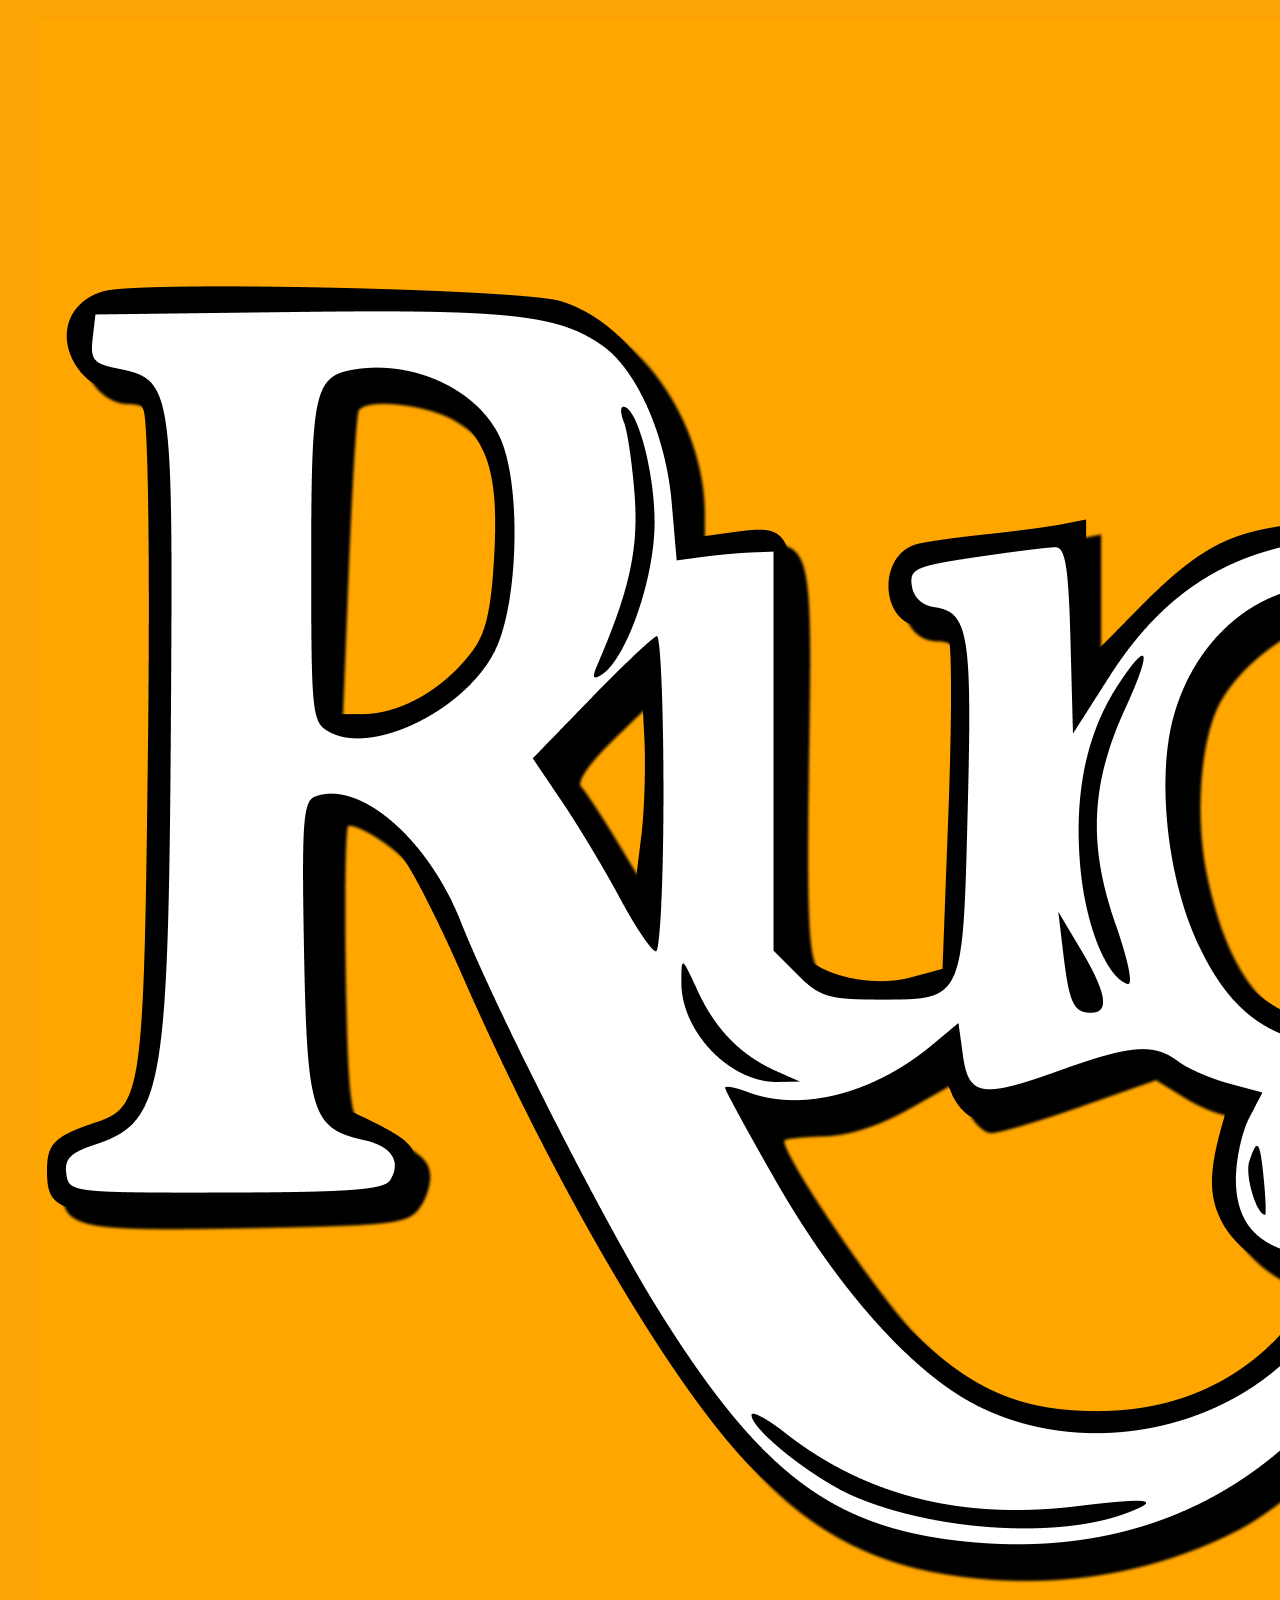
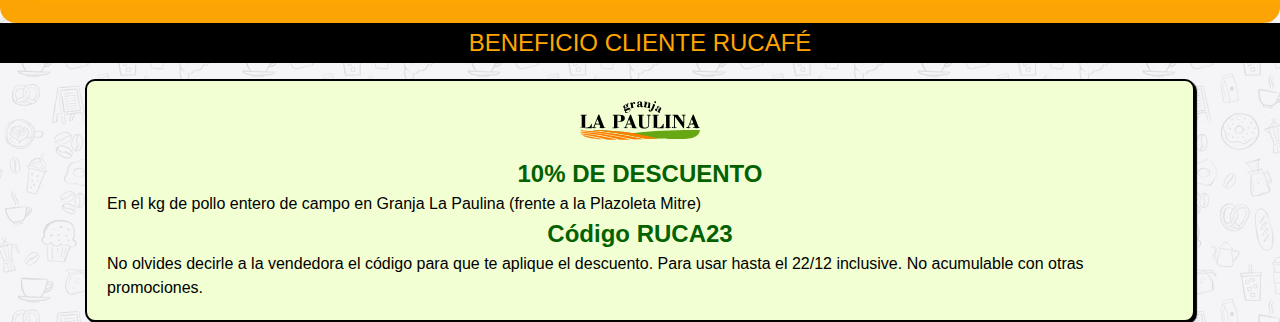
<file: lapaulina.html>
<html lang="en">
<head>
    <meta charset="UTF-8">
    <meta http-equiv="X-UA-Compatible" content="IE=edge">
    <meta name="viewport" content="width=device-width, initial-scale=1.0">
    <title>Rucafe - Cafeteria</title>
    <link rel="stylesheet" href="Style.css">
    <link rel="stylesheet" href="https://cdn.jsdelivr.net/npm/bootstrap@4.3.1/dist/css/bootstrap.min.css" integrity="sha384-ggOyR0iXCbMQv3Xipma34MD+dH/1fQ784/j6cY/iJTQUOhcWr7x9JvoRxT2MZw1T" crossorigin="anonymous">
</head>
<body>

    <div class="container-fluid bg_navbar">
        <div>
            <img src="img/Logo.png" alt="" class="img_logo">
        </div>
    </div>
    <div class="container-fluid sub_banner">
        <h2 class="subtitulo">BENEFICIO CLIENTE RUCAFÉ</h2>
    </div>
    
    

    <div class="lista_producto mt-2">
        <div class="container 
        ">
            <a href="lapaulina.html" class="div_cumple mt-3">
                <div class="row">
                    <div class="col col-12 logos"><img class="mb-3" src="img/Logo_LaPaulina.svg" alt="" width="120"></div>
                    <div class="col col-12">
                        <p class="m-0 font_tituloDestacado">10% DE DESCUENTO</p>
                        <p class="m-0 items_descripcion">En el kg de pollo entero de campo en Granja La Paulina (frente a la Plazoleta Mitre)</p>
                        <p class="m-0 font_tituloDestacado">Código RUCA23</p>
                        <p class="m-0 items_descripcion">No olvides decirle a la vendedora el código para que te aplique el descuento. Para usar hasta el 22/12 inclusive. No acumulable con otras promociones.</p>
                    </div>
                </div>
            </a>
        </div>
    </div>

    <script src="https://code.jquery.com/jquery-3.3.1.slim.min.js" integrity="sha384-q8i/X+965DzO0rT7abK41JStQIAqVgRVzpbzo5smXKp4YfRvH+8abtTE1Pi6jizo" crossorigin="anonymous"></script>
    <script src="https://cdn.jsdelivr.net/npm/popper.js@1.14.7/dist/umd/popper.min.js" integrity="sha384-UO2eT0CpHqdSJQ6hJty5KVphtPhzWj9WO1clHTMGa3JDZwrnQq4sF86dIHNDz0W1" crossorigin="anonymous"></script>
    <script src="https://cdn.jsdelivr.net/npm/bootstrap@4.3.1/dist/js/bootstrap.min.js" integrity="sha384-JjSmVgyd0p3pXB1rRibZUAYoIIy6OrQ6VrjIEaFf/nJGzIxFDsf4x0xIM+B07jRM" crossorigin="anonymous"></script>
</body>
</html>
</file>
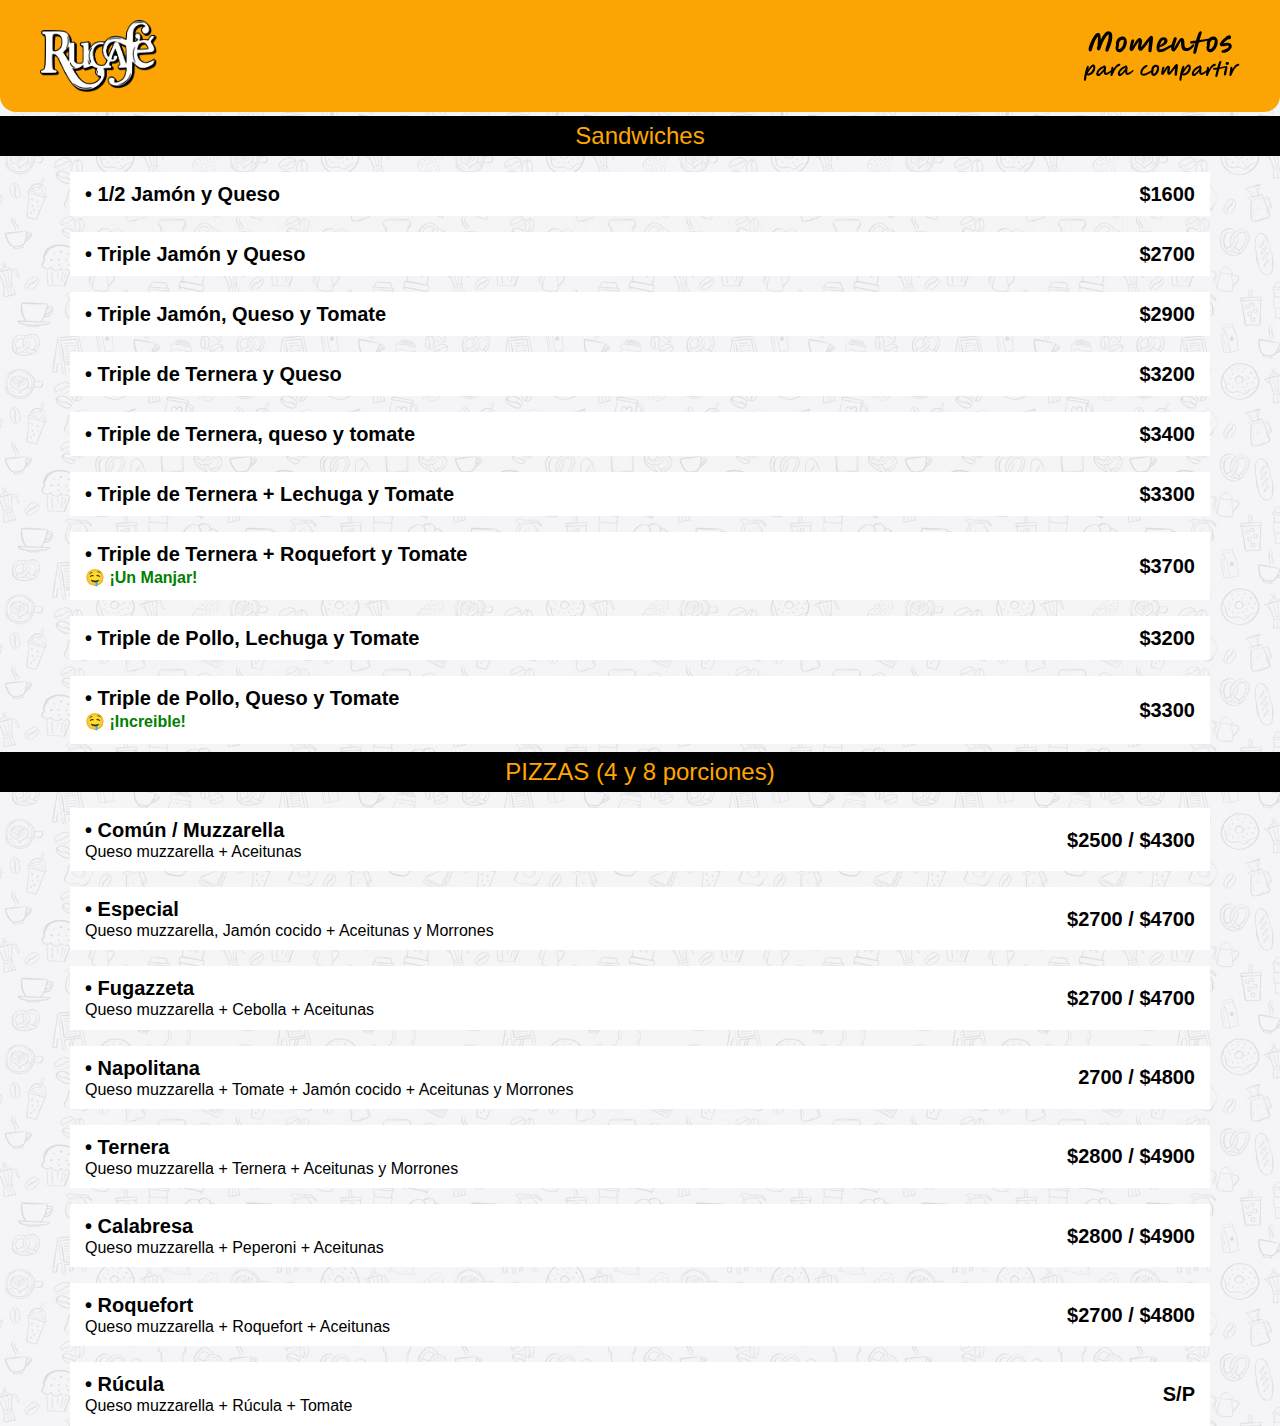
<file: sandwiches.html>
<html lang="en">
<head>
    <meta charset="UTF-8">
    <meta http-equiv="X-UA-Compatible" content="IE=edge">
    <meta name="viewport" content="width=device-width, initial-scale=1.0">
    <title>Rucafe - Cafeteria</title>
    <link rel="stylesheet" href="Style.css">
    <link rel="stylesheet" href="https://cdn.jsdelivr.net/npm/bootstrap@4.3.1/dist/css/bootstrap.min.css" integrity="sha384-ggOyR0iXCbMQv3Xipma34MD+dH/1fQ784/j6cY/iJTQUOhcWr7x9JvoRxT2MZw1T" crossorigin="anonymous">
</head>
<body>

    <div class="container-fluid bg_navbar">
        <img src="img/Logo_Rucafe.png" alt="" height="72">
        <img src="img/Momentos.svg" alt="" height="50">
    </div>
    <div class="container-fluid sub_banner mt-1">
        <h2 class="subtitulo">Sandwiches</h2>
    </div>
    
    

    <div class="lista_producto mt-2">
        <div class="container producto d-flex justify-content-between">
            <div class="d-flex aling-content-center flex-column">
                <h3 class="items_producto">• 1/2 Jamón y Queso</h3>
            </div>
            <div class="d-flex align-items-center">
                <h3 class="items_producto">$1600</h3>
            </div>
        </div>
        
        <div class="container producto d-flex justify-content-between">
            <div class="d-flex aling-content-center flex-column">
                <h3 class="items_producto">• Triple Jamón y Queso</h3>
            </div>
            <div class="d-flex align-items-center">
                <h3 class="items_producto">$2700</h3>
            </div>
        </div>

        <div class="container producto d-flex justify-content-between">
            <div class="d-flex aling-content-center flex-column">
                <h3 class="items_producto">• Triple Jamón, Queso y Tomate</h3>
            </div>
            <div class="d-flex align-items-center">
                <h3 class="items_producto">$2900</h3>
            </div>
        </div>

        <div class="container producto d-flex justify-content-between">
            <div class="d-flex aling-content-center flex-column">
                <h3 class="items_producto">• Triple de Ternera y Queso</h3>
            </div>
            <div class="d-flex align-items-center">
                <h3 class="items_producto">$3200</h3>
            </div>
        </div>

        <div class="container producto d-flex justify-content-between">
            <div class="d-flex aling-content-center flex-column">
                <h3 class="items_producto">• Triple de Ternera, queso y tomate</h3>
            </div>
            <div class="d-flex align-items-center">
                <h3 class="items_producto">$3400</h3>
            </div>
        </div>

        <div class="container producto d-flex justify-content-between">
            <div class="d-flex aling-content-center flex-column">
                <h3 class="items_producto">• Triple de Ternera + Lechuga y Tomate</h3>
            </div>
            <div class="d-flex align-items-center">
                <h3 class="items_producto">$3300</h3>
            </div>
        </div>

        <div class="container producto d-flex justify-content-between">
            <div class="d-flex aling-content-center flex-column">
                <h3 class="items_producto">• Triple de Ternera + Roquefort y Tomate</h3>
                <span class="frases">🤤 ¡Un Manjar!</span>
            </div>
            <div class="d-flex align-items-center">
                <h3 class="items_producto">$3700</h3>
            </div>
        </div>

        <div class="container producto d-flex justify-content-between">
            <div class="d-flex aling-content-center flex-column">
                <h3 class="items_producto">• Triple de Pollo, Lechuga y Tomate</h3>
            </div>
            <div class="d-flex align-items-center">
                <h3 class="items_producto">$3200</h3>
            </div>
        </div>

        <div class="container producto d-flex justify-content-between">
            <div class="d-flex aling-content-center flex-column">
                <h3 class="items_producto">• Triple de Pollo, Queso y Tomate</h3>
                <span class="frases">🤤 ¡Increible!</span>
            </div>
            <div class="d-flex align-items-center">
                <h3 class="items_producto">$3300</h3>
            </div>
        </div>

        <div class="container-fluid sub_banner mt-2">
            <h2 class="subtitulo">PIZZAS (4 y 8 porciones)</h2>
        </div>
        
        
    
        <div class="lista_producto mt-2">
            <div class="container producto d-flex justify-content-between">
                <div class="d-flex aling-content-center flex-column">
                    <h3 class="items_producto">• Común / Muzzarella</h3>
                    <h3 class="descripción">Queso muzzarella + Aceitunas</h3>
                </div>
                <div class="d-flex align-items-center">
                    <h3 class="items_producto">$2500 / $4300</h3>
                </div>
            </div>

            <div class="container producto d-flex justify-content-between">
                <div class="d-flex aling-content-center flex-column">
                    <h3 class="items_producto">• Especial</h3>
                    <h3 class="descripción">Queso muzzarella, Jamón cocido + Aceitunas y Morrones</h3>
                </div>
                <div class="d-flex align-items-center">
                    <h3 class="items_producto">$2700 / $4700</h3>
                </div>
            </div>

            <div class="container producto d-flex justify-content-between">
                <div class="d-flex aling-content-center flex-column">
                    <h3 class="items_producto">• Fugazzeta</h3>
                    <h3 class="descripción">Queso muzzarella + Cebolla + Aceitunas</h3>
                </div>
                <div class="d-flex align-items-center">
                    <h3 class="items_producto">$2700 / $4700</h3>
                </div>
            </div>

            <div class="container producto d-flex justify-content-between">
                <div class="d-flex aling-content-center flex-column">
                    <h3 class="items_producto">• Napolitana</h3>
                    <h3 class="descripción">Queso muzzarella + Tomate + Jamón cocido + Aceitunas y Morrones</h3>
                </div>
                <div class="d-flex align-items-center">
                    <h3 class="items_producto">2700 / $4800</h3>
                </div>
            </div>

            <div class="container producto d-flex justify-content-between">
                <div class="d-flex aling-content-center flex-column">
                    <h3 class="items_producto">• Ternera</h3>
                    <h3 class="descripción">Queso muzzarella + Ternera + Aceitunas y Morrones</h3>
                </div>
                <div class="d-flex align-items-center">
                    <h3 class="items_producto">$2800 / $4900</h3>
                </div>
            </div>

            <div class="container producto d-flex justify-content-between">
                <div class="d-flex aling-content-center flex-column">
                    <h3 class="items_producto">• Calabresa</h3>
                    <h3 class="descripción">Queso muzzarella + Peperoni + Aceitunas</h3>
                </div>
                <div class="d-flex align-items-center">
                    <h3 class="items_producto">$2800 / $4900</h3>
                </div>
            </div>

            <div class="container producto d-flex justify-content-between">
                <div class="d-flex aling-content-center flex-column">
                    <h3 class="items_producto">• Roquefort</h3>
                    <h3 class="descripción">Queso muzzarella + Roquefort + Aceitunas</h3>
                </div>
                <div class="d-flex align-items-center">
                    <h3 class="items_producto">$2700 / $4800</h3>
                </div>
            </div>

            <div class="container producto d-flex justify-content-between">
                <div class="d-flex aling-content-center flex-column">
                    <h3 class="items_producto">• Rúcula</h3>
                    <h3 class="descripción">Queso muzzarella + Rúcula + Tomate</h3>
                </div>
                <div class="d-flex align-items-center">
                    <h3 class="items_producto">S/P</h3>
                </div>
            </div>
    



    </div>























    <script src="https://code.jquery.com/jquery-3.3.1.slim.min.js" integrity="sha384-q8i/X+965DzO0rT7abK41JStQIAqVgRVzpbzo5smXKp4YfRvH+8abtTE1Pi6jizo" crossorigin="anonymous"></script>
    <script src="https://cdn.jsdelivr.net/npm/popper.js@1.14.7/dist/umd/popper.min.js" integrity="sha384-UO2eT0CpHqdSJQ6hJty5KVphtPhzWj9WO1clHTMGa3JDZwrnQq4sF86dIHNDz0W1" crossorigin="anonymous"></script>
    <script src="https://cdn.jsdelivr.net/npm/bootstrap@4.3.1/dist/js/bootstrap.min.js" integrity="sha384-JjSmVgyd0p3pXB1rRibZUAYoIIy6OrQ6VrjIEaFf/nJGzIxFDsf4x0xIM+B07jRM" crossorigin="anonymous"></script>
</body>
</html>
</file>
<file: Style.css>
a:hover { 
    text-decoration: none !important;
    color: rgb(0, 0, 0) !important;
}      

body{
    font-family: 'Roboto', sans-serif !important;
    background-color: #131515 !important;
    background-image: url(img/bg.jpg);
}

.bg_navbar{
    background: #FBA403;
    display: flex;
    justify-content: space-between;
    align-items: center;
    padding: 20px 40px !important;
    border-radius: 0px 0px 16px 16px;
}



.titulo{
    display: flex;
    justify-content: center;
    color: #FFA600;
    font-size: 30px;
    font-weight: 800;
}

.texto_navbar{
    color: rgb(0, 0, 0);
    font-size: 16px;
    font-weight: 600;
}


.div_cafeteria, .div_bebidas, .div_sandwich, .div_promociones, .div_sorteo, .div_cumple{
    background-color: #FFA600;
    /* background-image: url(img/Piso.jpg); */
    display: flex;
    /* justify-content: end; */
    align-items: center;
    height: 120px;
    border-radius: 10px;
    background-position: center;
    background-size: cover;
    background-repeat: no-repeat;
    object-fit: fill;
    color: white;
    font-size: 24px;
    font-weight: 600;
    text-decoration: none !important;
    padding: 0px 20px;
    box-shadow: 2px 2px 1px black;
    border: 2px black solid;
}


.div_promo{
    background-color: #ffffff;
    display: flex;
    justify-content: center;
    align-items: center;
    text-align: center;
    height: 120px;
    border-radius: 10px;
    color: #000000;
    font-size: 24px;
    font-weight: 600;
    padding: 0px 20px;
    box-shadow: 2px 2px 1px #FFA600;
    border: 2px #FFA600 solid;
}


.instagram{
    display: flex;
    flex-direction: column;
    align-items: center;
}

.logos{
    display: flex;
    justify-content: center;
}

.div_sorteo{
    background-color: white;
    color: black;
}

.iconos, .redes{
    display: flex;
    justify-content: center;
    height: 40px;
    /* box-shadow: 2px 2px 1px black; */

}

.contacto{
    display: flex;
    justify-content: center;
    flex-direction: column;
}

.redes{
    font-size: 24px;
    color: rgb(0, 0, 0);
    margin: 0;
    /* font-weight: 600; */
}

.sub_banner{
    background-color: black;
    display: flex;
    justify-content: center;
    align-items: center;
    height: 40px;
}

.subtitulo{
    color: #FFA600;
    font-size: 24px;
    margin: 0;
    font-weight: 400;
}

.icon_producto{
    height: 30px;
}

.producto{
    margin-top: 16px;
    background-color: white;
    padding: 10px 0px;
}

.items_producto{
    font-size: 20px;
    font-weight: 600;
    margin: 0;
    color: rgb(0, 0, 0);
}

.items_descripcion{
    font-size: 16px;
    font-weight: 400;
    margin: 0;
    color: rgb(0, 0, 0);
}

.font_TituloDestacado{
    display: flex;
    justify-content: center;
    font-size: 24px;
    font-weight: 600;
    margin: 0;
    color: #036100;
}

.frases{
    font-size: 16px;
    font-weight: 600;
    margin: 0;
    color: green;
}

.titulo_navbar{
    color: white;
    font-size: 26px;
    font-weight: 600;
    margin-bottom: 0px;
}

.descripción{
    font-size: 16px;
    font-weight: 400;
    color: rgb(0, 0, 0);
    margin: 0px;
    margin-right: 16px;
}

.detalles_navbar{
    color: white;
    font-size: 20px;
    margin: 0;
    font-weight: 400;
}

.div_cumple{
    background-color: #f2ffd3;
    color: rgb(0, 0, 0);
    font-size: 26px;
    height: auto;
    padding: 20px 20px;
}


.card_lapaulina{
    display: flex;
    flex-direction: column;
    justify-content: center;
}
</file>
